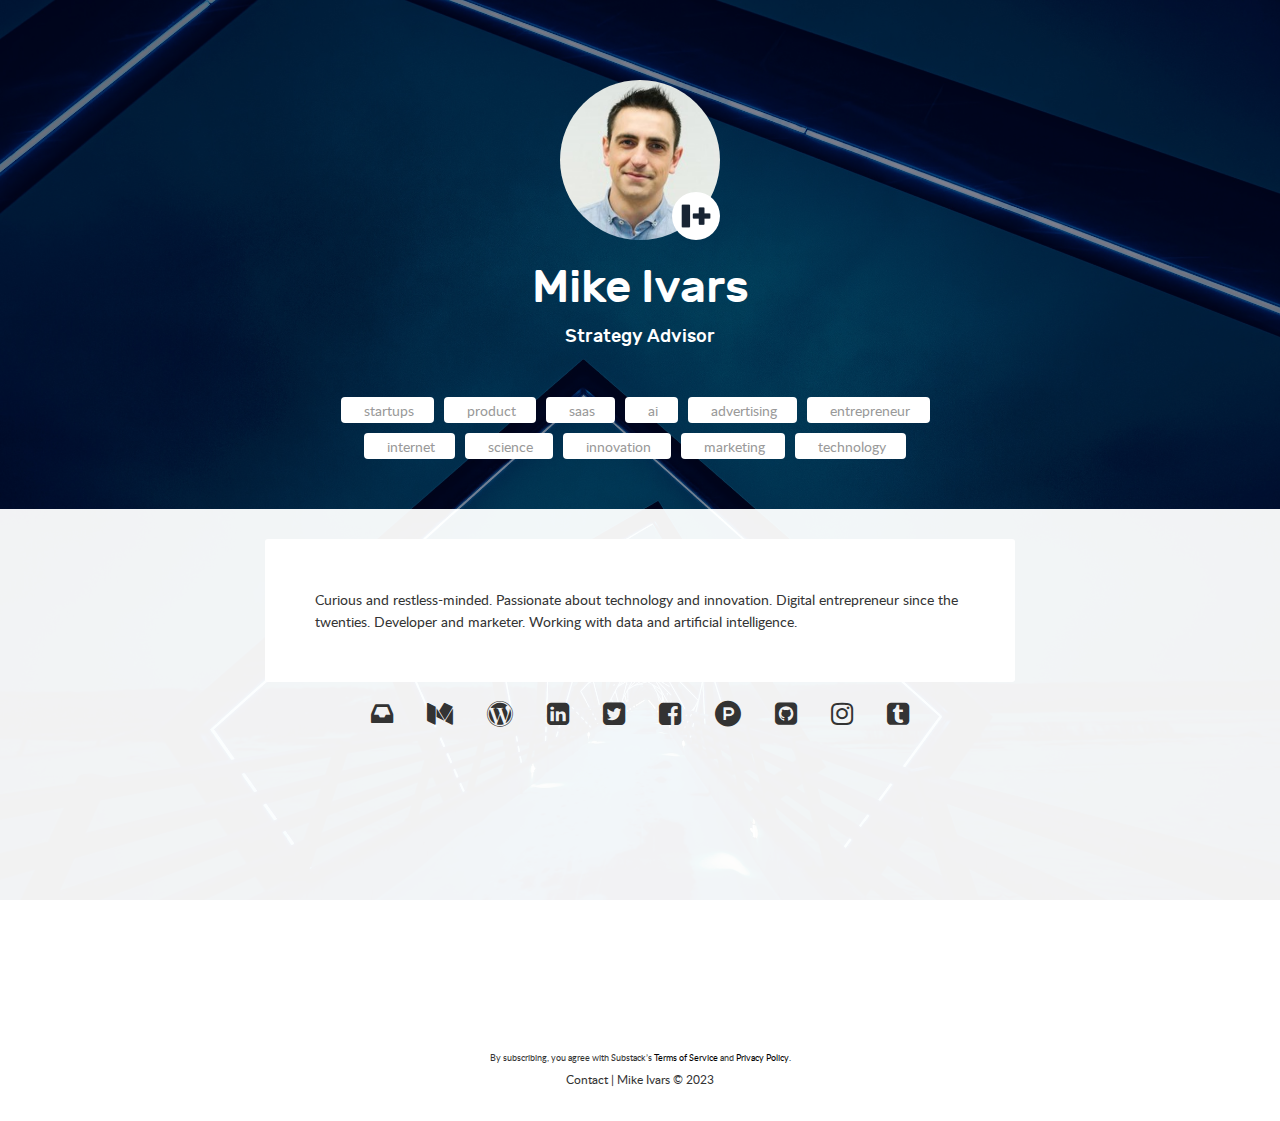
<file: index.html>
<!DOCTYPE html>
<html>
<head>
	<meta charset="utf-8">
	<meta http-equiv="X-UA-Compatible" content="IE=edge">
	<meta name="viewport" content="width=device-width, initial-scale=1">
	<meta name="description" content="Mike Ivars aka Miguel Angel Ivars Mas (Ivars Mas) website">
	<link rel="shortcut icon" href="ivarsmas.jpg" type="image/jpeg">
	<link rel="icon" href="favicon.ico" type="image/x-icon"/>
	<title>Mike Ivars</title>
	<link href="assets/css/style.css" rel="stylesheet">
	<link href="assets/css/font-awesome/font-awesome.min.css" rel="stylesheet">
	<script>
		(function(i,s,o,g,r,a,m){i['GoogleAnalyticsObject']=r;i[r]=i[r]||function(){
		(i[r].q=i[r].q||[]).push(arguments)},i[r].l=1*new Date();a=s.createElement(o),
		m=s.getElementsByTagName(o)[0];a.async=1;a.src=g;m.parentNode.insertBefore(a,m)
		})(window,document,'script','https://www.google-analytics.com/analytics.js','ga');
		ga('create', 'UA-1767135-5', 'auto');
		ga('send', 'pageview');
	</script>

	<!-- Facebook Pixel Code -->
	<script>
		!function(f,b,e,v,n,t,s)
		{if(f.fbq)return;n=f.fbq=function(){n.callMethod?
		n.callMethod.apply(n,arguments):n.queue.push(arguments)};
		if(!f._fbq)f._fbq=n;n.push=n;n.loaded=!0;n.version='2.0';
		n.queue=[];t=b.createElement(e);t.async=!0;
		t.src=v;s=b.getElementsByTagName(e)[0];
		s.parentNode.insertBefore(t,s)}(window, document,'script',
		'https://connect.facebook.net/en_US/fbevents.js');
		fbq('init', '236131000087671');
		fbq('track', 'PageView');
	</script>
	<noscript><img height="1" width="1" style="display:none" src="https://www.facebook.com/tr?id=236131000087671&ev=PageView&noscript=1"/></noscript>
	<!-- End Facebook Pixel Code -->
</head>
<body>
	<div class="hero">
		<div class="img-all">
			<img class="img-avatar" title="Mike Ivars a.k.a Miguel Angel Ivars Mas" src="assets/img/ivarsmas.jpg">
			<img class="img-logo" title="Ivars Mas" src="assets/img/ivarsmas_logo.png">
		</div>
		<h1>Mike Ivars</h1>
		<h3><a href="https://me.volley.app/ivarsmas">Strategy Advisor</a></h3>
		<div class="container">
			<ul class="tags">
				<li><span class="tag">startups</span></li> 
				<li><span class="tag">product</span></li> 
				<li><span class="tag">saas</span></li> 
				<li><span class="tag">ai</span></li> 
				<li><span class="tag">advertising</span></li> 
				<li><span class="tag">entrepreneur</span></li> 
				<li><span class="tag">internet</span></li> 
				<li><span class="tag">science</span></li> 
				<li><span class="tag">innovation</span></li> 
				<li><span class="tag">marketing</span></li>
				<li><span class="tag">technology</span></li> 
			</ul>
		</div>
	</div>
	<div class="bio">
		<div class="content">
			<p class="description">Curious and restless-minded. Passionate about technology and innovation. Digital entrepreneur since the twenties. Developer and marketer. Working with data and artificial intelligence.</p>

			<p></p>

			<div class="networks">
				<ul>
					<li>
						<a href="https://anticipate.substack.com" title="My Newsletter (Spanish)" target="_blank">
							<i class="fa fa-inbox fa-3x" aria-hidden="true"></i>
						</a>
					</li>
					<li>
						<a href="https://en.ivarsmas.com" title="My English Blog" target="_blank">
							<i class="fa fa-medium fa-3x" aria-hidden="true"></i>
						</a>
					</li>
					<li>
						<a href="https://es.ivarsmas.com" title="My Spanish Blog" target="_blank">
							<i class="fa fa-wordpress fa-3x" aria-hidden="true"></i>
						</a>
					</li>
					<li>
						<a href="https://www.linkedin.com/in/ivarsmas" title="My Linkedin" target="_blank">
							<i class="fa fa-linkedin-square fa-3x" aria-hidden="true"></i>
						</a>
					</li>
					<li>
						<a href="https://twitter.com/ivarsmas" title="My Twitter" target="_blank">
							<i class="fa fa-twitter-square fa-3x" aria-hidden="true"></i>
						</a>
					</li>
					<li>
						<a href="https://www.facebook.com/IvarsMasBlog" title="My Blog's Page on Facebook" target="_blank">
							<i class="fa fa-facebook-square fa-3x" aria-hidden="true"></i>
						</a>
					</li>
					<li>
						<a href="https://www.producthunt.com/@ivarsmas" title="My Product Hunt" target="_blank">
							<i class="fa fa-product-hunt fa-3x" aria-hidden="true"></i>
						</a>
					</li>
					<!-- <li>
						<a href="https://timeline.ivarsmas.com" title="My Timeline (Polywork)" target="_blank">
							<i class="fa fa-flag-checkered fa-3x" aria-hidden="true"></i>
						</a>
					</li> -->
					<li>
						<a href="https://github.com/ivarsmas" title="My Code" target="_blank">
							<i class="fa fa-github-square fa-3x" aria-hidden="true"></i>
						</a>
					</li>
					<li>
						<a href="https://www.instagram.com/ivarsmas" title="My Instagram" target="_blank">
							<i class="fa fa-instagram fa-3x" aria-hidden="true"></i>
						</a>
					</li>
					<li>
						<a href="https://ivarsmas.tumblr.com" title="My Tumblr" target="_blank">
							<i class="fa fa-tumblr-square fa-3x" aria-hidden="true"></i>
						</a>
					</li>
				</ul>
			</div>

			<div id="substack-embed">				
				<iframe src="https://anticipate.substack.com/embed" width="100%" height="300" style="border: none; background: transparent;" frameborder="0" scrolling="no"></iframe>

				<div class="substack-form-footer">By subscribing, you agree with Substack’s <a target="_blank" href="https://substack.com/tos">Terms of Service</a> and <a target="_blank" href="https://anticipate.substack.com/privacy">Privacy Policy</a>.</div>              
			</div>
			
			<footer>
				<a href="contact" title="Contact with Mike Ivars">Contact</a> | <a href="https://www.ivarsmas.com" title="Mike Ivars">Mike Ivars</a> © 2023
			</footer>
		</div>
	</div>
</body>
</html>
</file>
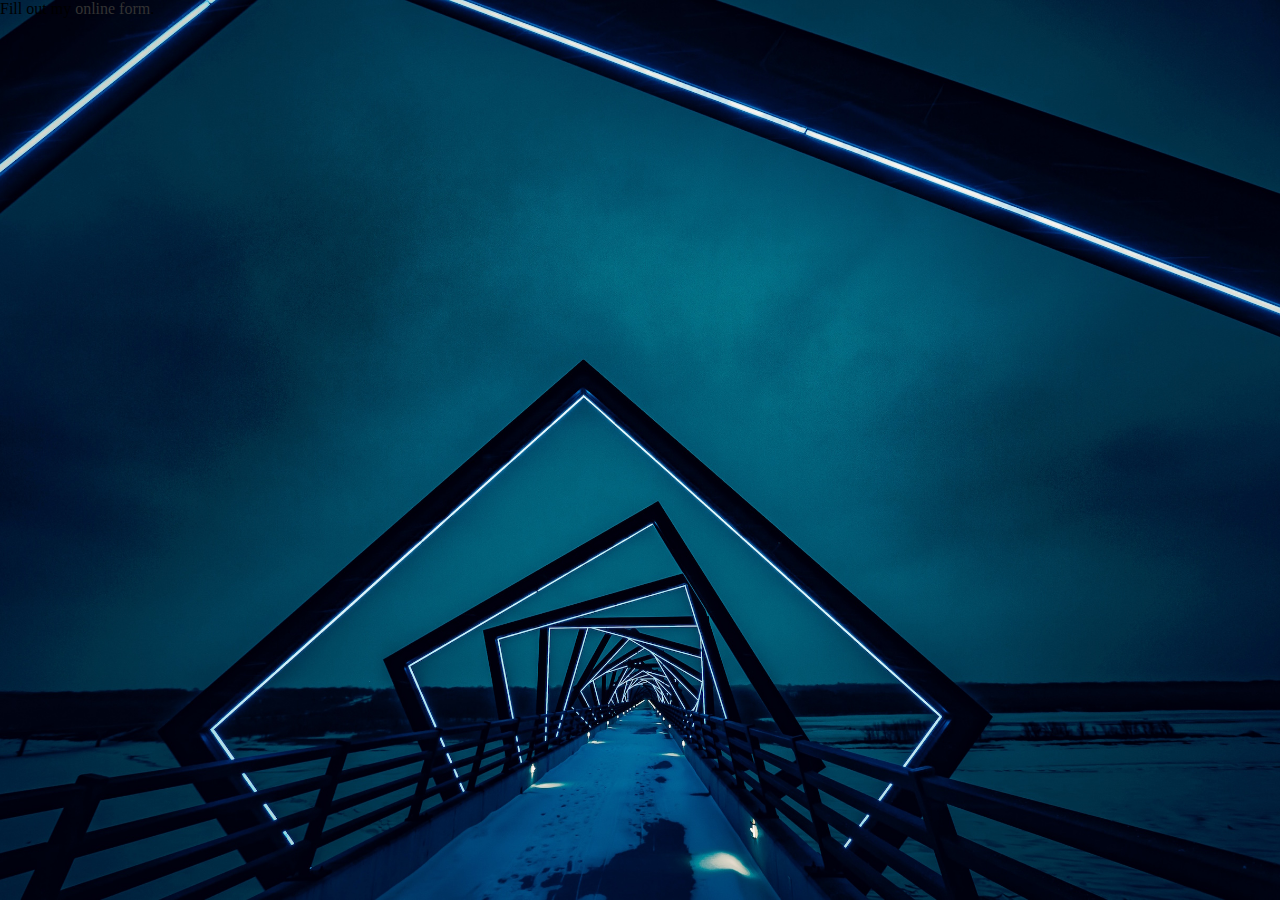
<file: contact/index.html>
<!DOCTYPE html>
<html>
<head>
	<meta charset="utf-8">
	<meta http-equiv="X-UA-Compatible" content="IE=edge">
	<meta name="viewport" content="width=device-width, initial-scale=1">
	<meta name="description" content="Miguel Angel Ivars Mas (Ivars Mas) website">
	<link rel="shortcut icon" href="ivarsmas.jpg" type="image/jpeg">
	<link rel="icon" href="favicon.ico" type="image/x-icon"/>
	<title>Mike Ivars</title>
	<link href="../assets/css/style.css" rel="stylesheet">
	<link href="../assets/css/font-awesome/font-awesome.min.css" rel="stylesheet">
	<script>
		(function(i,s,o,g,r,a,m){i['GoogleAnalyticsObject']=r;i[r]=i[r]||function(){
		(i[r].q=i[r].q||[]).push(arguments)},i[r].l=1*new Date();a=s.createElement(o),
		m=s.getElementsByTagName(o)[0];a.async=1;a.src=g;m.parentNode.insertBefore(a,m)
		})(window,document,'script','https://www.google-analytics.com/analytics.js','ga');
		ga('create', 'UA-1767135-5', 'auto');
		ga('send', 'pageview');
	</script>

	<!-- Facebook Pixel Code -->
	<script>
		!function(f,b,e,v,n,t,s)
		{if(f.fbq)return;n=f.fbq=function(){n.callMethod?
		n.callMethod.apply(n,arguments):n.queue.push(arguments)};
		if(!f._fbq)f._fbq=n;n.push=n;n.loaded=!0;n.version='2.0';
		n.queue=[];t=b.createElement(e);t.async=!0;
		t.src=v;s=b.getElementsByTagName(e)[0];
		s.parentNode.insertBefore(t,s)}(window, document,'script',
		'https://connect.facebook.net/en_US/fbevents.js');
		fbq('init', '236131000087671');
		fbq('track', 'PageView');
	</script>
	<noscript><img height="1" width="1" style="display:none" src="https://www.facebook.com/tr?id=236131000087671&ev=PageView&noscript=1"/></noscript>
	<!-- End Facebook Pixel Code -->
</head>
<body>
	<div class="form">
		<div id="wufoo-r1uv00mh0a8mfir"> Fill out my <a href="https://ivarsmas.wufoo.com/forms/r1uv00mh0a8mfir">online form</a>. </div> 
		<script type="text/javascript"> 
			var r1uv00mh0a8mfir; 
			(function(d, t) { 
				var s = d.createElement(t), options = { 
					'userName':'ivarsmas', 
					'formHash':'r1uv00mh0a8mfir', 
					'autoResize':true, 
					'height':'578', 
					'async':true, 
					'host':'wufoo.com', 
					'header':'show', 
					'ssl':true 
				}; 
				s.src = ('https:' == d.location.protocol ?'https://':'http://') + 'secure.wufoo.com/scripts/embed/form.js'; 
				s.onload = s.onreadystatechange = function() { 
					var rs = this.readyState; 
					if (rs) 
					if (rs != 'complete') 
					if (rs != 'loaded') return; 
					try { 
						r1uv00mh0a8mfir = new WufooForm(); 
						r1uv00mh0a8mfir.initialize(options); 
						r1uv00mh0a8mfir.display(); 
					} catch (e) { } 
				}; 
				var scr = d.getElementsByTagName(t)[0], par = scr.parentNode; 
				par.insertBefore(s, scr); 
			})(document, 'script'); 
		</script>
	</div>
</body>
</html>
</file>
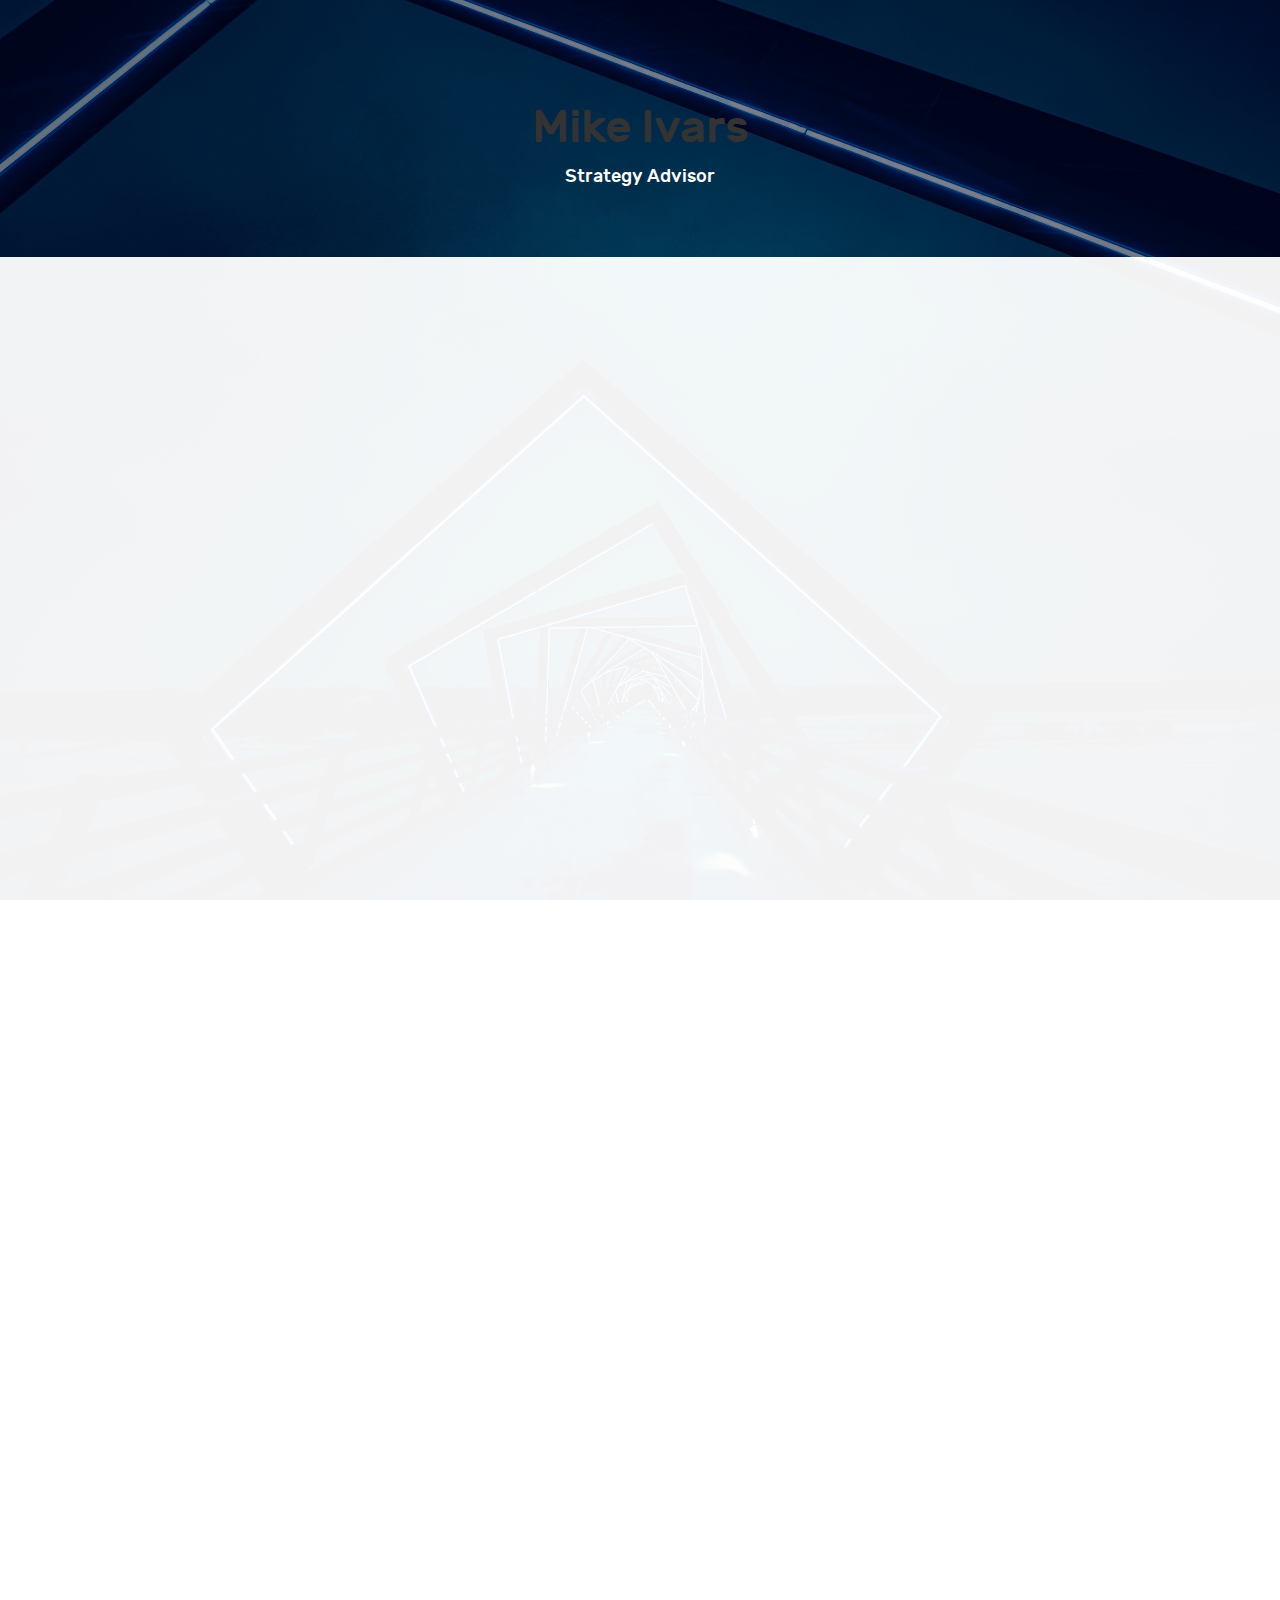
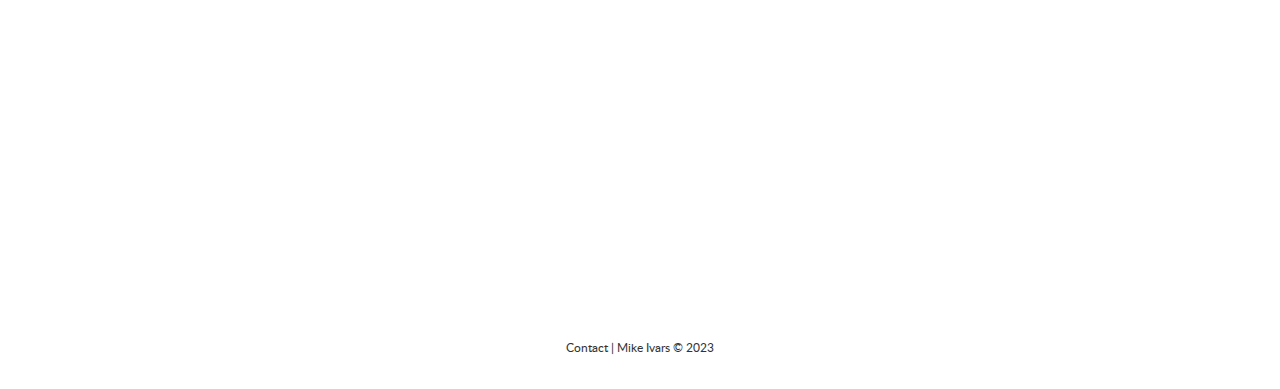
<file: meet/index.html>
<!DOCTYPE html>
<html>
<head>
	<meta charset="utf-8">
	<meta http-equiv="X-UA-Compatible" content="IE=edge">
	<meta name="viewport" content="width=device-width, initial-scale=1">
	<meta name="description" content="Mike Ivars aka Miguel Angel Ivars Mas (Ivars Mas) website">
	<meta name="robots" content="noindex, nofollow">
	<meta name="googlebot" content="noindex, nofollow">
	<link rel="shortcut icon" href="../ivarsmas.jpg" type="image/jpeg">
	<link rel="icon" href="../favicon.ico" type="image/x-icon"/>
	<title>Mike Ivars - Meet</title>
	<link href="../assets/css/style.css" rel="stylesheet">
	<link href="../assets/css/font-awesome/font-awesome.min.css" rel="stylesheet">
	<script>
		(function(i,s,o,g,r,a,m){i['GoogleAnalyticsObject']=r;i[r]=i[r]||function(){
		(i[r].q=i[r].q||[]).push(arguments)},i[r].l=1*new Date();a=s.createElement(o),
		m=s.getElementsByTagName(o)[0];a.async=1;a.src=g;m.parentNode.insertBefore(a,m)
		})(window,document,'script','https://www.google-analytics.com/analytics.js','ga');
		ga('create', 'UA-1767135-5', 'auto');
		ga('send', 'pageview');
	</script>

	<!-- Facebook Pixel Code -->
	<script>
		!function(f,b,e,v,n,t,s)
		{if(f.fbq)return;n=f.fbq=function(){n.callMethod?
		n.callMethod.apply(n,arguments):n.queue.push(arguments)};
		if(!f._fbq)f._fbq=n;n.push=n;n.loaded=!0;n.version='2.0';
		n.queue=[];t=b.createElement(e);t.async=!0;
		t.src=v;s=b.getElementsByTagName(e)[0];
		s.parentNode.insertBefore(t,s)}(window, document,'script',
		'https://connect.facebook.net/en_US/fbevents.js');
		fbq('init', '236131000087671');
		fbq('track', 'PageView');
	</script>
	<noscript><img height="1" width="1" style="display:none" src="https://www.facebook.com/tr?id=236131000087671&ev=PageView&noscript=1"/></noscript>
	<!-- End Facebook Pixel Code -->
</head>
<body>
	<div class="hero">
		<!-- <div class="img-all">
			<img class="img-avatar" title="Mike Ivars a.k.a Miguel Angel Ivars Mas" src="../assets/img/ivarsmas.jpg">
			<img class="img-logo" title="Ivars Mas" src="../assets/img/ivarsmas_logo.png">
		</div> -->
		<h1><a href="../">Mike Ivars</a></h1>
		<h3><a href="https://me.volley.app/ivarsmas">Strategy Advisor</a></h3>
	</div>
	<div class="bio">
		<div class="content">
			<!-- Calendly inline widget begin -->
			<div class="calendly-inline-widget" data-url="https://calendly.com/ivarsmas/30min?hide_event_type_details=1&hide_gdpr_banner=1" style="min-width:320px;height:1650px;"></div>
			<script type="text/javascript" src="https://assets.calendly.com/assets/external/widget.js" async></script>
			<!-- Calendly inline widget end -->
			<footer>
				<a href="../contact" title="Contact with Mike Ivars">Contact</a> | <a href="../" title="Mike Ivars">Mike Ivars</a> © 2023
			</footer>
		</div>
	</div>
</body>
</html>
</file>
<file: assets/css/style.css>
@font-face {
	font-family: 'rubikregular';
	src: url('../fonts/rubik/rubik-medium-webfont.woff2') format('woff2'),
		 url('../fonts/rubik/rubik-medium-webfont.woff') format('woff');
	font-weight: normal;
	font-style: normal;
}

@font-face {
	font-family: 'latoregular';
	src: url('../fonts/lato/lato-regular-webfont.woff2') format('woff2'),
		 url('../fonts/lato/lato-regular-webfont.woff') format('woff');
	font-weight: normal;
	font-style: normal;
}

* {
	box-sizing: border-box;
	margin: 0;
	padding: 0;
}

html, body {
	margin: 0;
	padding: 0;
	-webkit-font-smoothing: grayscale;
	-moz-font-smoothing: grayscale;
	-o-font-smoothing: grayscale;
	box-sizing: border-box;
}

body {
	background: url(../img/f9o7u-cndjk-tony-webster.jpg) no-repeat bottom center fixed; 
	background-size: cover;
}

a:link,
a:visited,
a:hover,
a:active {
	color: #333;
	text-decoration: none;
}

.hero .img-all {
	margin: 0 auto;
	position: relative;
	width: 160px;
	height: 160px;
}

.hero .img-avatar,
.hero .img-logo {
	border-radius: 50%;
	display: block;
	margin: 0 auto;
}

.hero .img-avatar {
	width: 10em;
	position: absolute;
	top: 0px;
	z-index: 1;
}

.hero .img-logo {
	width: 3em;
	position: absolute;
	right: 0px;
	bottom: 0px;
	background-color: #fff;
	z-index: 2;
}

.hero h1 {
	font-family: rubikregular, Helvetica, Arial;
	/*font-size: 5vw;*/
	font-size: 2.9em;
	font-weight: 100;
	color: #fff;
	text-align: center;
	padding: 20px 40px 0px;
}

.hero h3 {
	font-family: rubikregular, Helvetica, Arial;
	font-size: 1.1em;
	font-weight: lighter;
	color: #fff;
	text-align: center;
	padding: 10px 40px 40px;
}

.hero h3 a:link,
a:visited,
a:hover,
a:active {
	color: #fff;
	text-decoration: none;
}

.hero {
	background-color: rgba(0,7,42,0.5);
	height: 100%;
	padding-top: 80px;
	padding-bottom: 30px;
}

.container {
	display: block;
	padding: 10px;
	font-family: latoregular, Helvetica, Arial;
	font-size: 0.9em;
	color: #333;
}

.networks {
	margin: 0px;
	width: 100%;
}

.networks ul {
	margin: 0px auto;
	display: block;
	overflow: hidden;
	text-align: center;	
}

.networks li {
	list-style-type: none;
	padding: 10px 15px;
	font-size: 0.6em;
	display: inline-block;
}

.networks li a:link,
.networks li a:visited,
.networks li a:hover,
.networks li a:active {
	color: #ccc;
	text-decoration: none;
}

.bio {
	background-color: rgba(255,255,255, 0.95);
	margin: 0px;
	padding: 30px;
	width: 100%;
	height: 100%;
}

.content {
	font-family: latoregular, Helvetica, Arial;
	font-size: 0.9em;
	color: #333;
	margin: 0 auto;
	width: 100%;
	max-width: 750px;
	line-height: 150%;
}

.content ul {
	margin: 0px auto;
	overflow: hidden;
}

.content li {
	padding: 10px 15px;
}

.content li a:link,
.content li a:visited,
.content li a:hover,
.content li a:active {
	color: #333;
	text-decoration: none;
}

.content p {
	padding: 5px;
}

.content p.description {
    background-color: white;
    border-radius: 3px;
	padding: 50px;
}

.tags {
	display: flex;
		flex-wrap: wrap;
	justify-content: center;
	margin: 0;
	overflow: hidden; 
	padding: 0;
	max-width: 42rem;
	margin-left: auto;
	margin-right: auto;
	list-style: none;
}

.tags ul {
	text-align: center;	
}

.tags li {
	float: left; 
}

.tag {
	background: #fff;
	border-radius: 4px;
	color: #999;
	display: inline-block;
	height: 26px;
	line-height: 26px;
	padding: 0 20px 0 23px;
	position: relative;
	margin: 0 10px 10px 0;
	text-decoration: none;
	transition: color 0.2s;
}

.tag:hover {
	background-color: #333;
	color: white;
}

#substack-embed {
	text-align: center;
}

#substack-embed a {
	color: #000;
}

.substack-form-footer {
	font-size: 9px;
	text-align: center;
}

.substack-form-footer a:link,
.substack-form-footer a:visited,
.substack-form-footer a:hover,
.substack-form-footer a:active {
	color: #333;
}

footer {
	font-size: 12px;
	text-align: center;
}
footer a:link,
footer a:visited,
footer a:hover,
footer a:active {
	color: #333;
}
</file>
